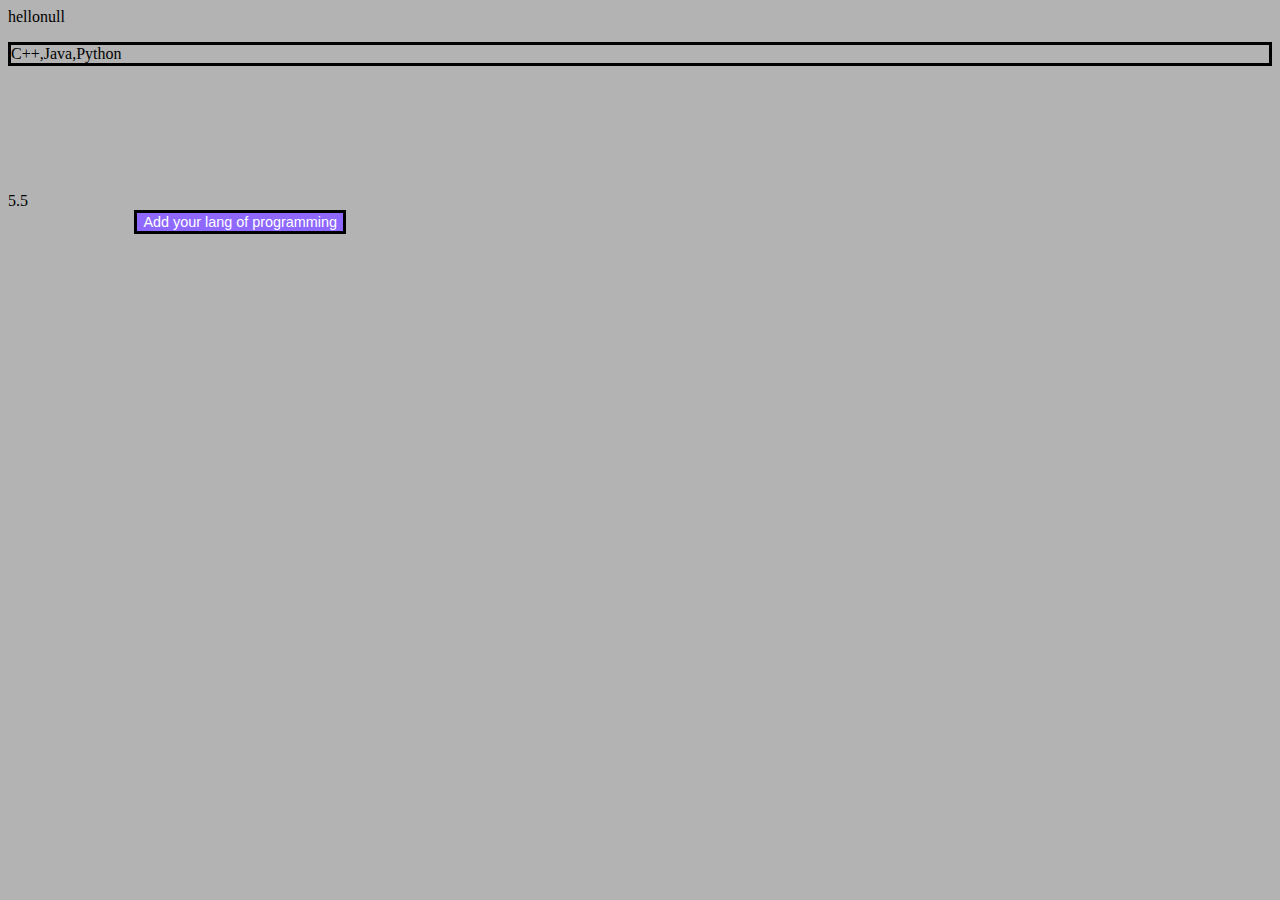
<file: arrays/index.html>
<!DOCTYPE html>
<html lang="en">
<head>
	<meta charset="UTF-8">
	<title>Array</title>
    <link rel="stylesheet" href="css/style.css">	
	<script src = "js/script.js"></script>

</head>
<body  onload="loadingFunc()">
	
<p id="langu"></p>
<div>
	<script >
	array= [5,,,6,7,,8,3,4];
	sum= 0;
	count= 0;
	for (index=0;index<array.length;index++)
	{
		if(array[index]!=undefined)
		{
		sum+=array[index];
		count=count+1;
        }

	}
	document.write(sum/count);
		
	
</script>

</div>

<footer>
<button onclick="myFunc()">Add your lang of programming</button>
</footer>

</body>
</html>
</file>
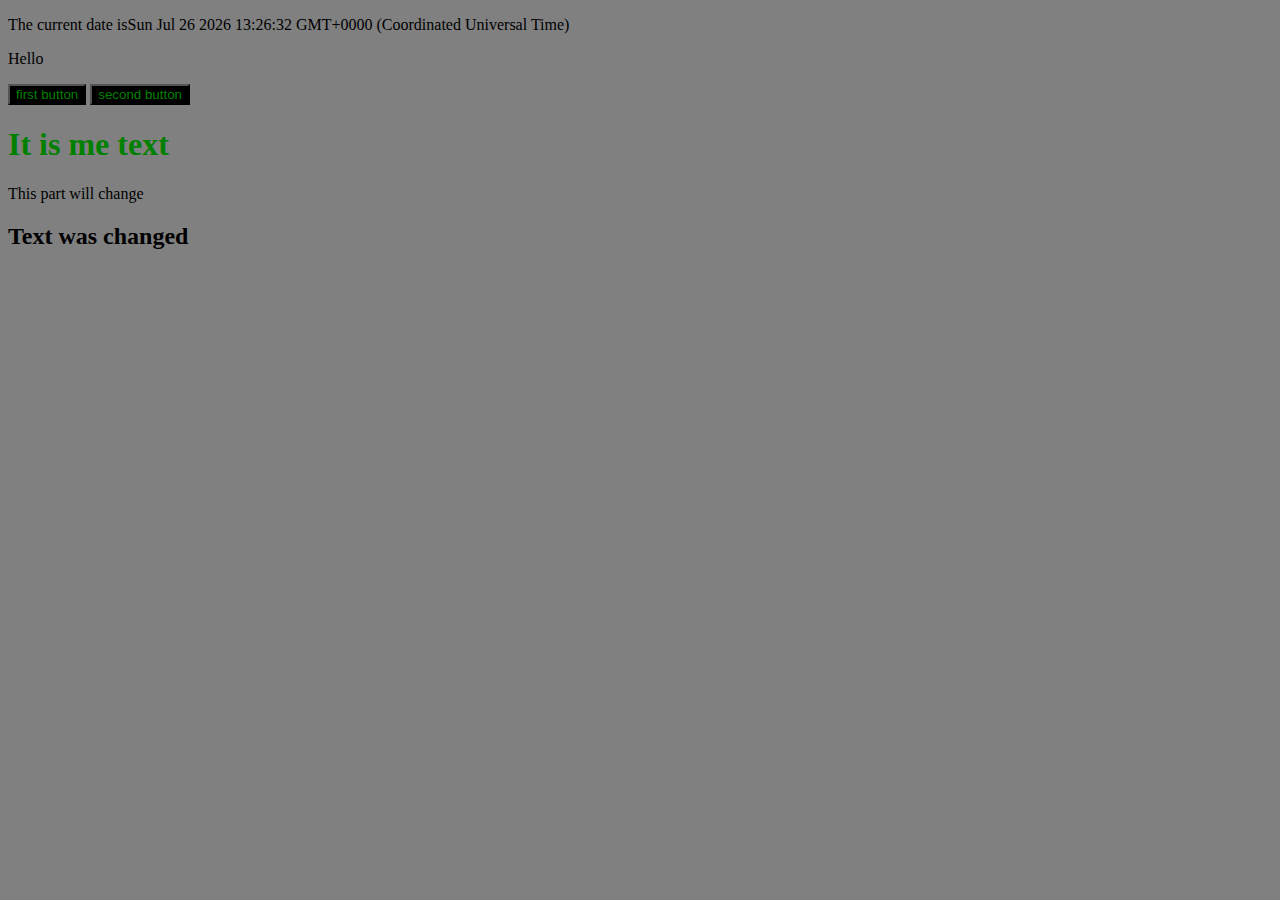
<file: events/index.html>
<!DOCTYPE html>
<html lang="en">
<head>
	<meta charset="UTF-8">
	<title>DATE</title>
	<link rel="stylesheet" href="css/style.css">
	
</head>
<body onload="setDate()">
	<p>The current date is<span id ="date"></span></p>

<p id="huy" onclick="message('Darkhan')"> Hello</p>

<button  onclick="document.getElementById('st').innerHTML='clicked by first button';">first button</button>

<button  onclick="document.getElementById('st').innerHTML='clicked by second button';">second button</button>
<h1>It is me text</h1>
<p id="st">This part will change</p>
<h2>Text was changed</h2>

	<script src="js/script.js"></script>

</body>
</html>
</file>
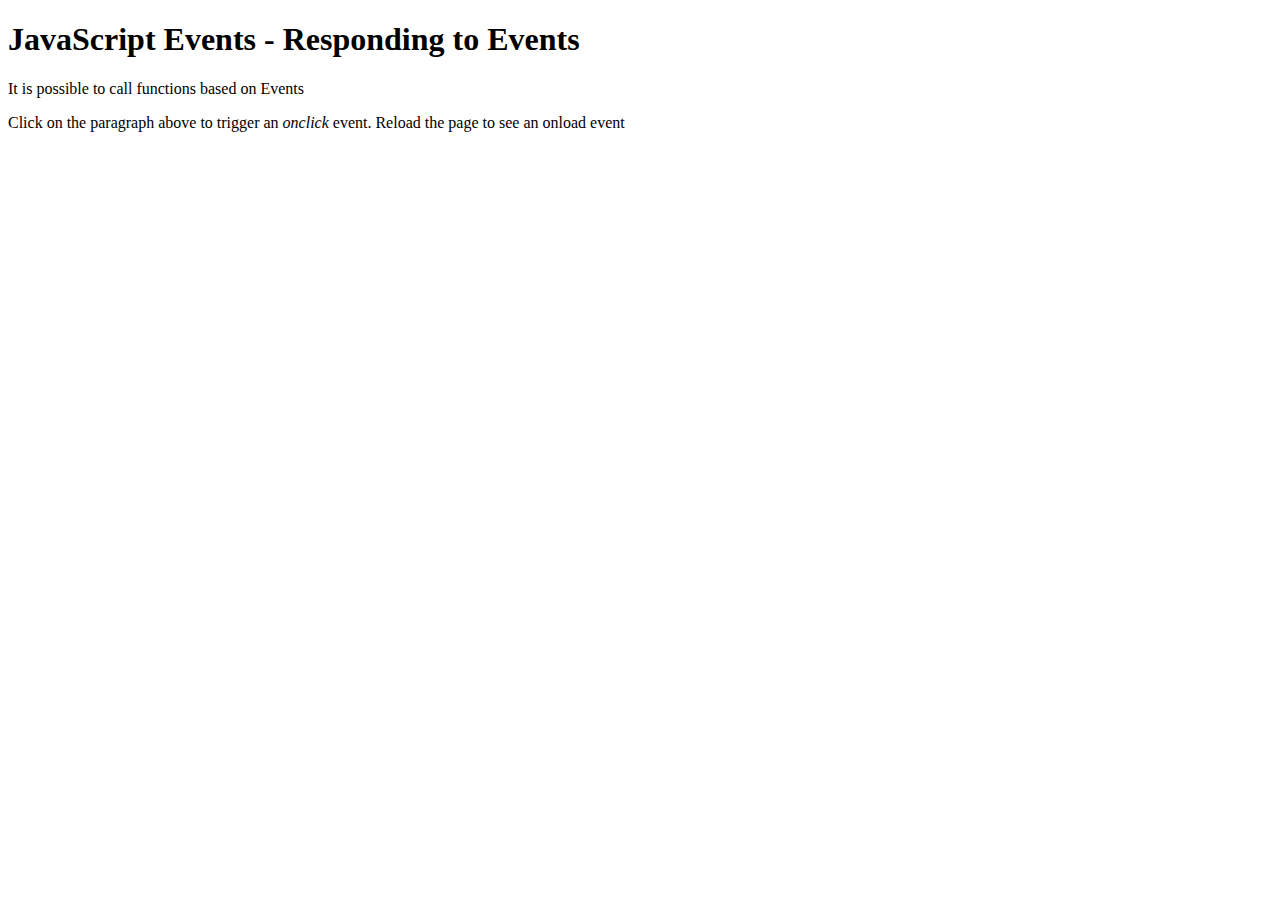
<file: exEvents/index.html>
<!DOCTYPE html>
<html lang="en">
<head>
	<meta charset="UTF-8">
	<title>ex</title>
	
</head>
<body onload="message('LOAD')" onresize="message('RESIZE')">
	   <h1>JavaScript Events - Responding to Events</h1>
	    <p onclick="message('CLICK')">It is possible to call functions based on Events</p>
   
    <p onmouseover="message('MouseOver')">Click on the paragraph above to trigger an <em>onclick</em> event.  Reload the page to see an onload event</p>
  
    <p id = "output"><p>
    	
</body>
</html>
</file>
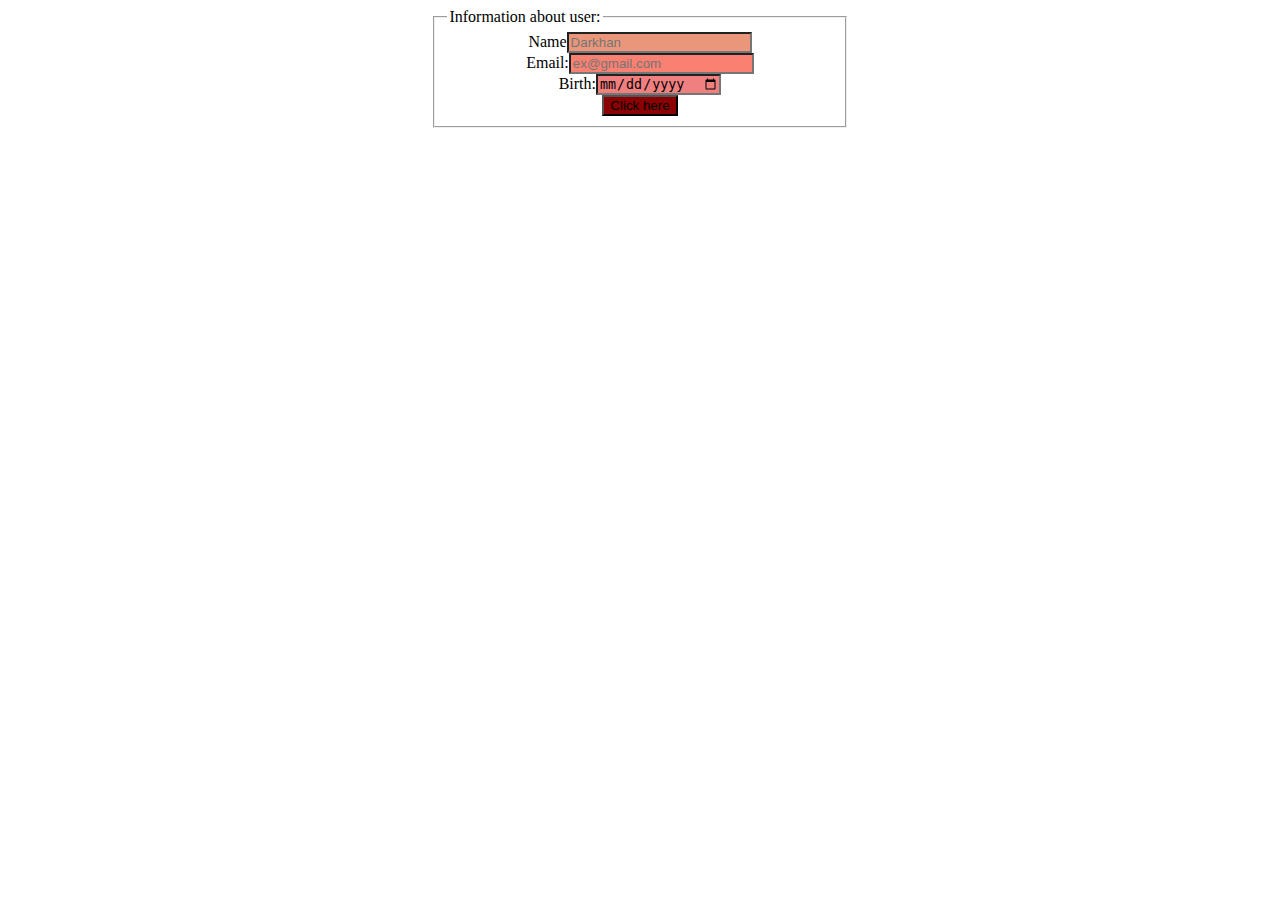
<file: forms/index.html>
<!DOCTYPE html>
<html lang="en">
<head>
	<meta charset="UTF-8">
	<title>Forms</title>
 <link rel="stylesheet" href="css/style.css">


</head>
<body>
	<center>
	<form>
   	<fieldset>
   		<legend>
   			Information about user:
   		</legend>

   		<label for="name">Name<input type="text" id='name' name="name" placeholder="Darkhan"> </label> </br>

   		<label>Email:<input type="email" id="email" name="email" placeholder="ex@gmail.com"></label></br>

   		<label for="birth">Birth:<input type="date" id="birth" name="birth" value="birth"></label></br>
   		<input type="submit" id="sub" value="Click here" >
   	</fieldset>
   </form>
</center>

</body>
</html>
</file>
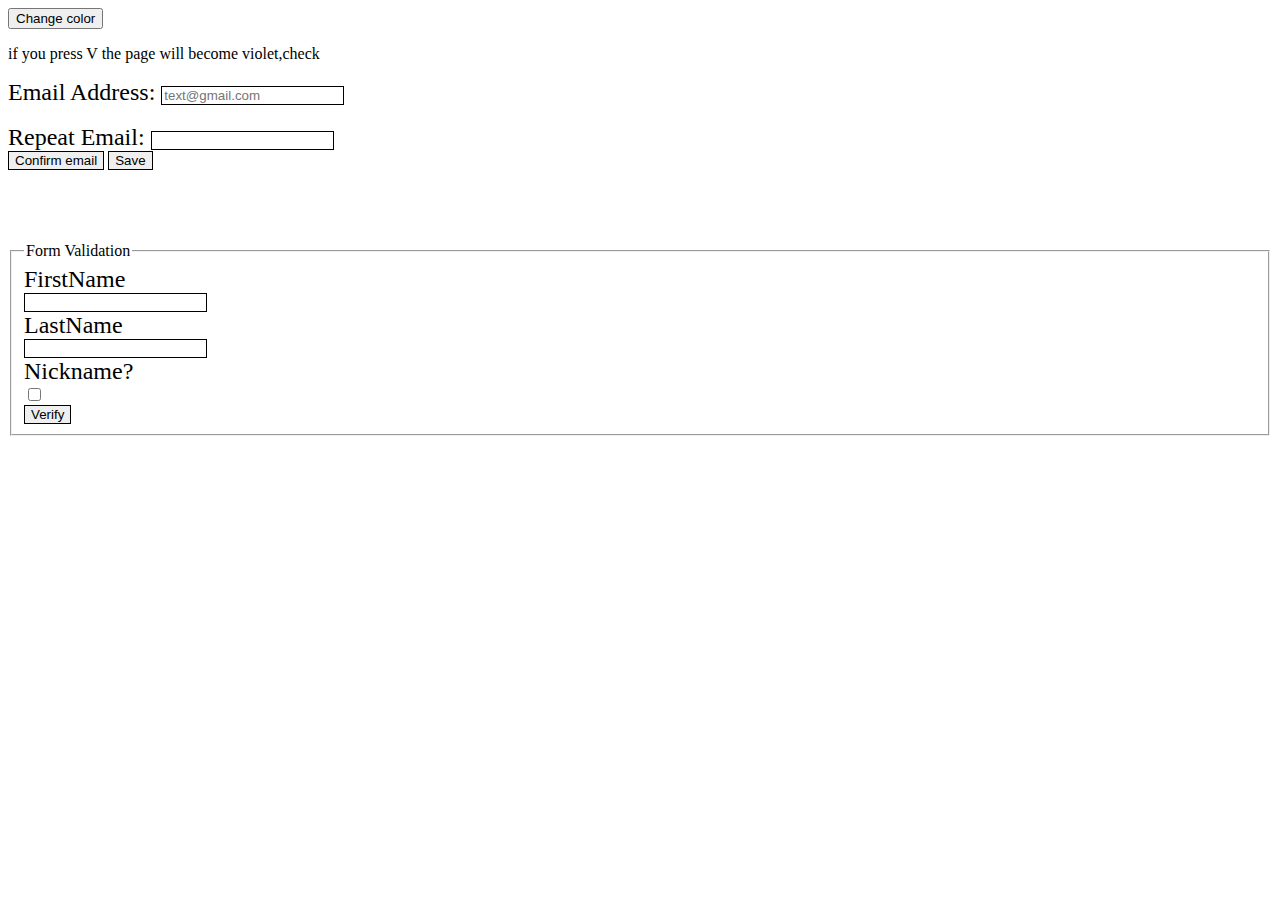
<file: formsAnother/index.html>
<!DOCTYPE html>
<html lang="en">
<head>
	<meta charset="UTF-8">
	<title>FORMS</title>
	<link rel="stylesheet" href="css/style.css">
	<script src="js/script.js"></script>

	
</head>
<body>
	<button id="ID1" onclick="change();">Change color</button>
	<p>if you press V the page will become violet,check</p>
	<form action="in.html" method="POST">
		<label>Email Address:
			<input type="email" name="email1" id="email_adr" placeholder="text@gmail.com" required>
		</label> </br>

		<label>
			Repeat Email:
			<input type="email" name="email2" id="email_rep" required onchange="return check()">
		</label>

		<input type="submit" value="Confirm email" onclick="return check();" > 
		 <input type = 'submit' value = "Save" onclick = "return false;">


	</form></br></br></br></br> 	

	<div>
		<form action="https://www.instagram.com/neighbor.d_echelon.d/" method="GET">
			<fieldset>
				<legend>Form Validation</legend>
				<label for="fName">FirstName</label>
				<input type="text" name="fName" id="fName" required>

				<label for="lName">LastName</label>
				<input type="text" name="lName" id="lName" required>

				<label for="yesNick">Nickname?</label>
				<input type="checkbox" id="yesNick" name="yesNick" value="yes" onchange="NicknameFunc()"> </br>

				<div id="nick">
					<label for="nickname">Nickname</label>
					<input type="text" name="nickname" id="nickname"></br>

				</div>
				<input type="submit" value="Verify">


			</fieldset>
		</form>
	</div>


</body>
</html>
</file>
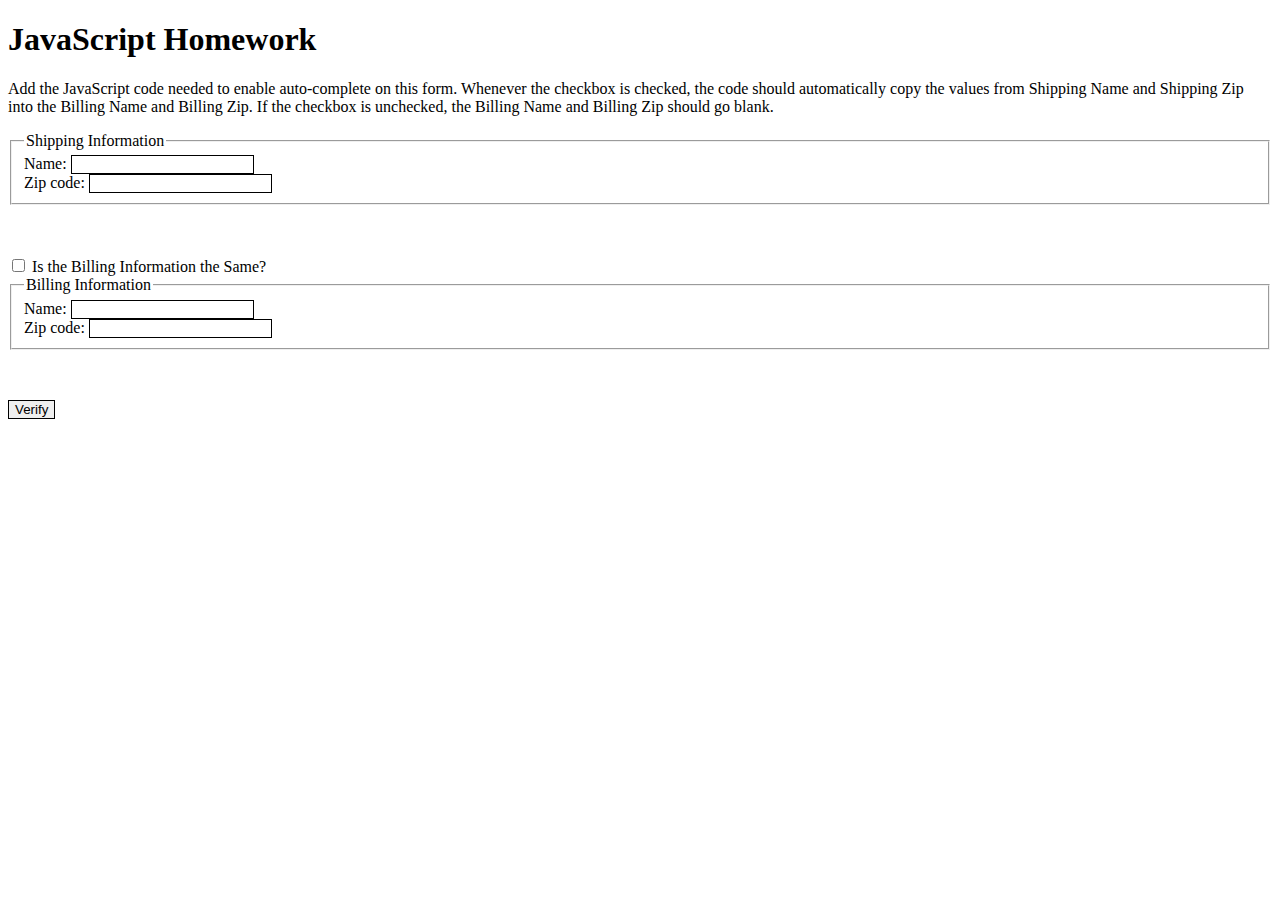
<file: HomeWork(forms)/index.html>
<!DOCTYPE html>
<html lang="en">
<head>
	<meta charset="UTF-8">
	<title>HW</title>
	<link rel="stylesheet" href="css/style.css">
	<script src="js/script.js"></script>

	
</head>
<body>
	<h1>JavaScript Homework</h1>
	<p>Add the JavaScript code needed to enable auto-complete on this form.  Whenever the checkbox is checked, the code should automatically copy the values from Shipping Name and Shipping Zip into the Billing Name and Billing Zip.  If the checkbox is unchecked, the Billing Name and Billing Zip should go blank.</p>

<form>
		<fieldset>
			<legend>Shipping Information</legend>
			<label for ="shippingName">Name:</label>
			<input type = "text" name = "shipName" id = "shippingName" required><br/>
			<label for = "shippingZip">Zip code:</label>
			<input type = "text" name = "shipZip" id = "shippingZip" pattern = "[0-9]{5}" required><br/>
		</fieldset>
		<input type="checkbox" id="same" name="same" onchange= "billingFunction()"/>
		<label for = "same">Is the Billing Information the Same?</label>
				
		<fieldset> 
			<legend>Billing Information</legend>
			<label for ="billingName">Name:</label>
			<input type = "text" name = "billName" id = "billingName" required><br/>
			<label for = "billingZip">Zip code:</label>
			<input type = "text" name = "billZip" id = "billingZip" pattern = "[0-9]{5}" required><br/>
		</fieldset>
			<input type = "submit" value = "Verify"/>
		</form>
	


</body>
</html>
</file>
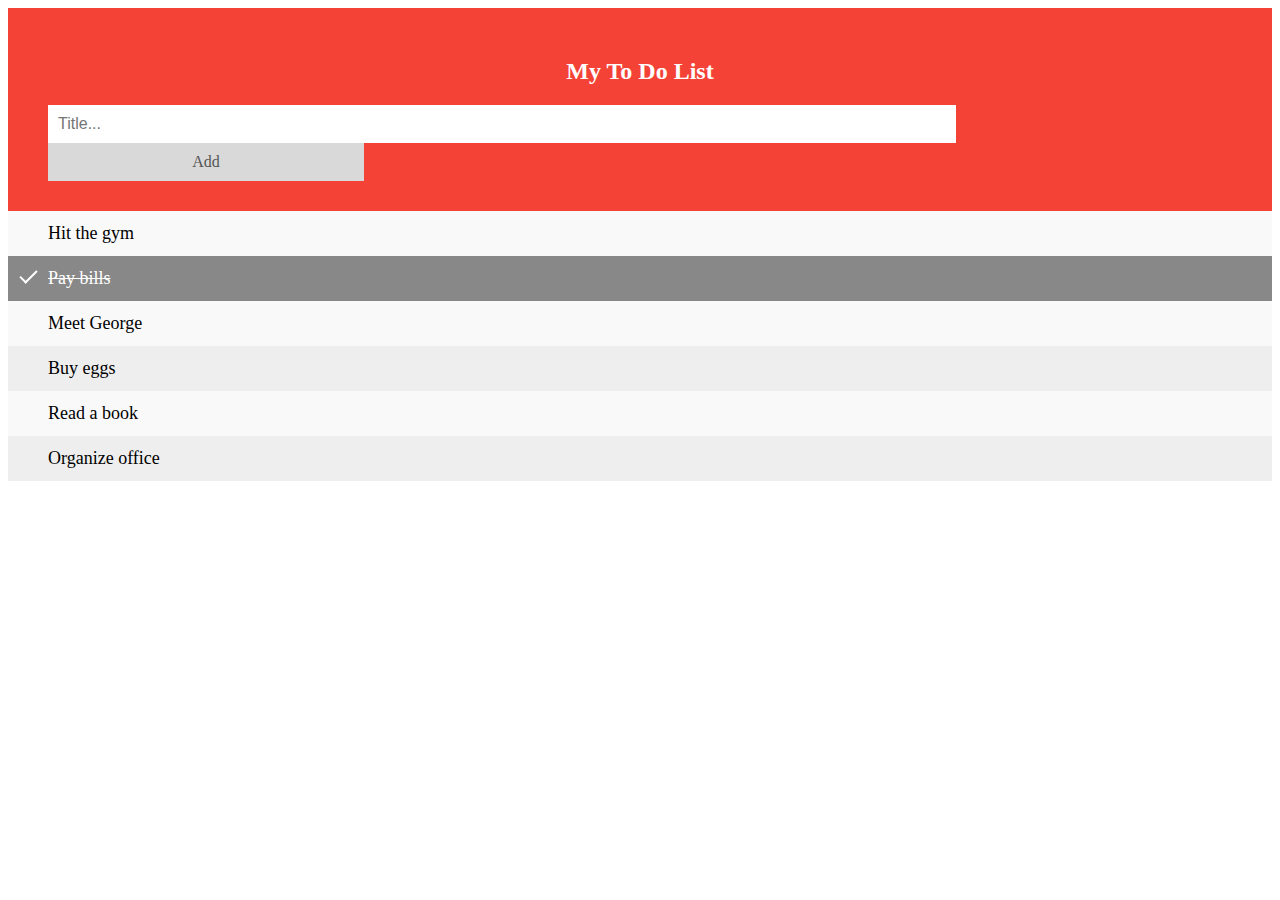
<file: week2/todolist(fromint)/index.html>
<!DOCTYPE html>
<html>
<head>
	<title>
		ToDoList
	</title>
<link rel="stylesheet" type="text/css" href="style.css">
<script src="javas.js"></script>
</head>
<body>
<div id="myDIV" class="header">


  <h2>My To Do List</h2>
  <input type="text" id="myInput" placeholder="Title...">
  <span onclick="newElement()" class="addBtn">Add</span>
</div>

<ul id="myUL">
  <li>Hit the gym</li>
  <li class="checked">Pay bills</li>
  <li>Meet George</li>
  <li>Buy eggs</li>
  <li>Read a book</li>
  <li>Organize office</li>
</ul>
</body>
</html>
</file>
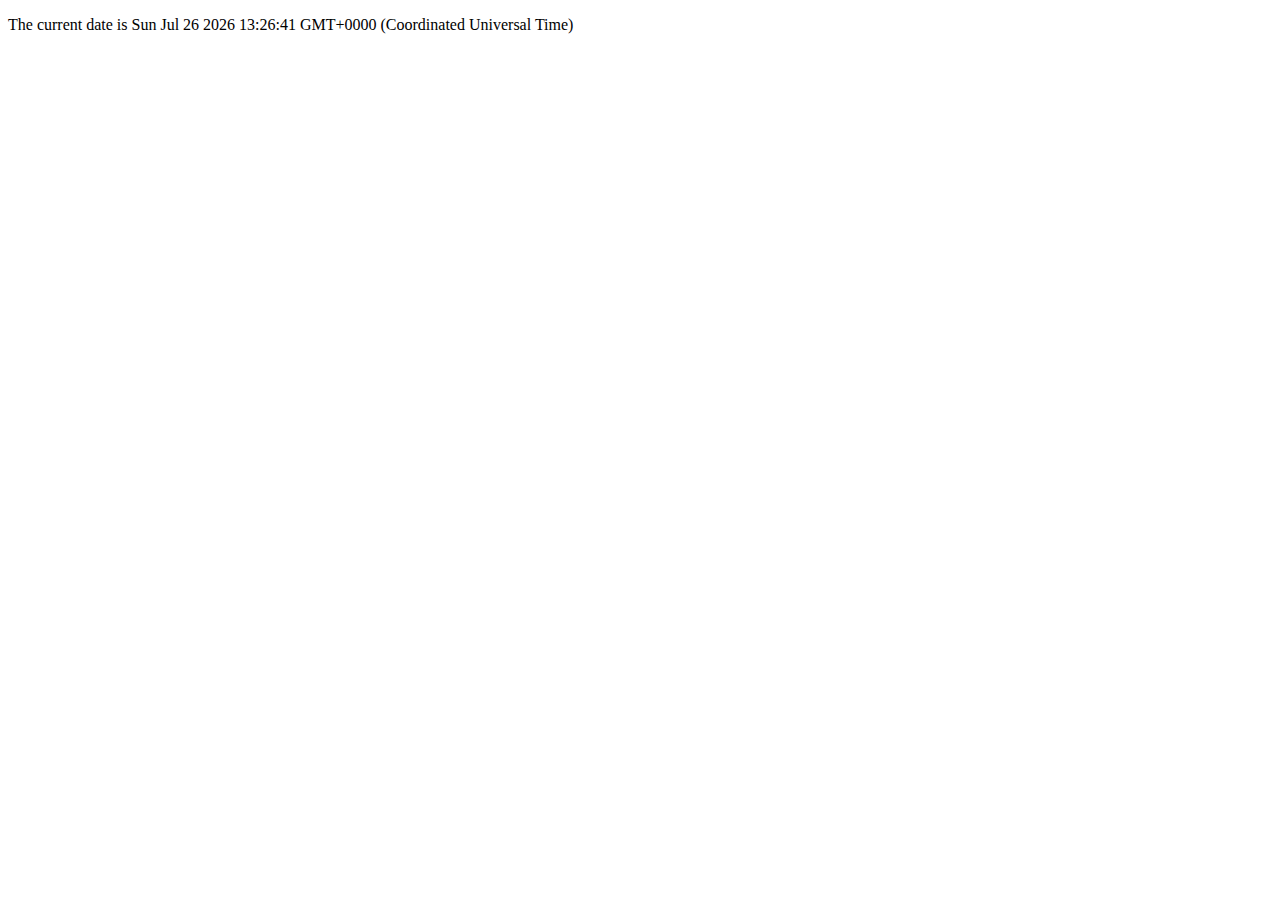
<file: in.html>
<!DOCTYPE html>
<html lang="en">
  <head>
	  <meta charset="UTF-8">
	  <title>JavaScript</title>
	  
</head>

   <body onload="setDate()">
  <p> The current date is <span id = "date"></span></p>
</body>
<script >
	function setDate(){
  document.getElementById('date').innerHTML=Date();
}
</script>
</html>
</file>
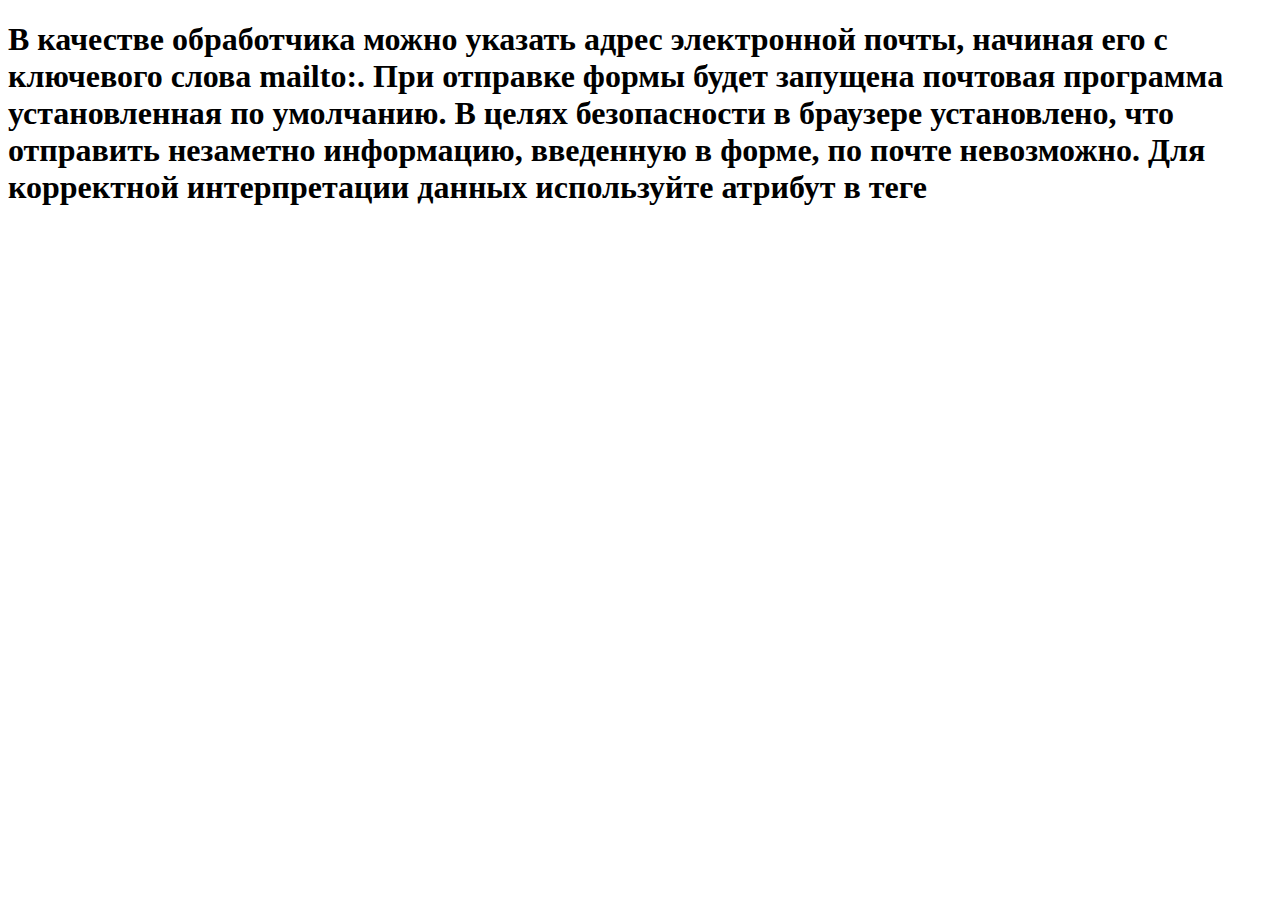
<file: formsAnother/in.html>
<!DOCTYPE html>
<html lang="en">
<head>
	<meta charset="UTF-8">
	<title>FORMS</title>
	<link rel="stylesheet" href="css/style.css">
	<script src="js/script.js"></script>

	
</head>
<body>
<h1>В качестве обработчика можно указать адрес электронной почты, начиная его с ключевого слова mailto:. При отправке формы будет запущена почтовая программа установленная по умолчанию. В целях безопасности в браузере установлено, что отправить незаметно информацию, введенную в форме, по почте невозможно. Для корректной интерпретации данных используйте атрибут  в теге </h1>


</body>
</html>
</file>
<file: arrays/css/style.css>
body{
       
        background-color: #b3b3b3;
}
footer{
    margin-left: 10%;
}
button{
    
        border: solid black;
            background-color: #8e68ff;
   
    background-repeat: no-repeat;
    color:#FFFFFF;
    
    background-size: 100%;
    
    font-size: 90%;
}
p{
        
        margin-bottom:10%; 
    border:  solid black;
}
</file>
<file: events/css/style.css>
h1{
	color: green;
}

body{
	background-color: grey;
}

button{
	color: green;
	background-color: black;
}
</file>
<file: forms/css/style.css>
#birth{
	background-color: #F08080;
}

#name{
	background-color: #E9967A;

}

#email{
	background-color: #FA8072;
}

#sub{
	background-color: #8B0000;
}

form{
  width:33%;
  height: 50%;
}

body{
	background-image: url('https://kinobaza.online/files/picture/original/3280893.jpg');
}

fieldset{
	background-color: white;
	visibility: 50%;
}
</file>
<file: formsAnother/css/style.css>
input:focus{
		background-color: #B3B3B3;
}
label{
		display: block;
  font-size:150%;
}

input{
			border:1px solid black;
		}
		input:focus{
			background-color: #E6E6E6;
		}
		#nick{
			margin-left: 4%;
			display:none;
			width: 50%;
		}
body{
	background-image: url('https://funart.pro/uploads/posts/2020-03/1585289423_18-p-luchshie-odnotonnie-foni-47.jpg');
}
</file>
<file: HomeWork(forms)/css/style.css>
input{
			border:1px solid black;
		}
		input:focus{
			background-color: #E6E6E6;
		}
		fieldset{
			margin-bottom: 4%;
}
</file>
<file: week2/todolist(fromint)/style.css>
{
  box-sizing: border-box;
}

/* Remove margins and padding from the list */
ul {
  margin: 0;
  padding: 0;
}

/* Style the list items */
ul li {
  cursor: pointer;
  position: relative;
  padding: 12px 8px 12px 40px;
  background: #eee;
  font-size: 18px;
  transition: 0.2s;

  /* make the list items unselectable */
  -webkit-user-select: none;
  -moz-user-select: none;
  -ms-user-select: none;
  user-select: none;
}

/* Set all odd list items to a different color (zebra-stripes) */
ul li:nth-child(odd) {
  background: #f9f9f9;
}

/* Darker background-color on hover */
ul li:hover {
  background: #ddd;
}

/* When clicked on, add a background color and strike out text */
ul li.checked {
  background: #888;
  color: #fff;
  text-decoration: line-through;
}

/* Add a "checked" mark when clicked on */
ul li.checked::before {
  content: '';
  position: absolute;
  border-color: #fff;
  border-style: solid;
  border-width: 0 2px 2px 0;
  top: 10px;
  left: 16px;
  transform: rotate(45deg);
  height: 15px;
  width: 7px;
}

/* Style the close button */
.close {
  position: absolute;
  right: 0;
  top: 0;
  padding: 12px 16px 12px 16px;
}

.close:hover {
  background-color: #f44336;
  color: white;
}

/* Style the header */
.header {
  background-color: #f44336;
  padding: 30px 40px;
  color: white;
  text-align: center;
}

/* Clear floats after the header */
.header:after {
  content: "";
  display: table;
  clear: both;
}

/* Style the input */
input {
  margin: 0;
  border: none;
  border-radius: 0;
  width: 75%;
  padding: 10px;
  float: left;
  font-size: 16px;
}

/* Style the "Add" button */
.addBtn {
  padding: 10px;
  width: 25%;
  background: #d9d9d9;
  color: #555;
  float: left;
  text-align: center;
  font-size: 16px;
  cursor: pointer;
  transition: 0.3s;
  border-radius: 0;
}

.addBtn:hover {
  background-color: #bbb;
}
</file>
